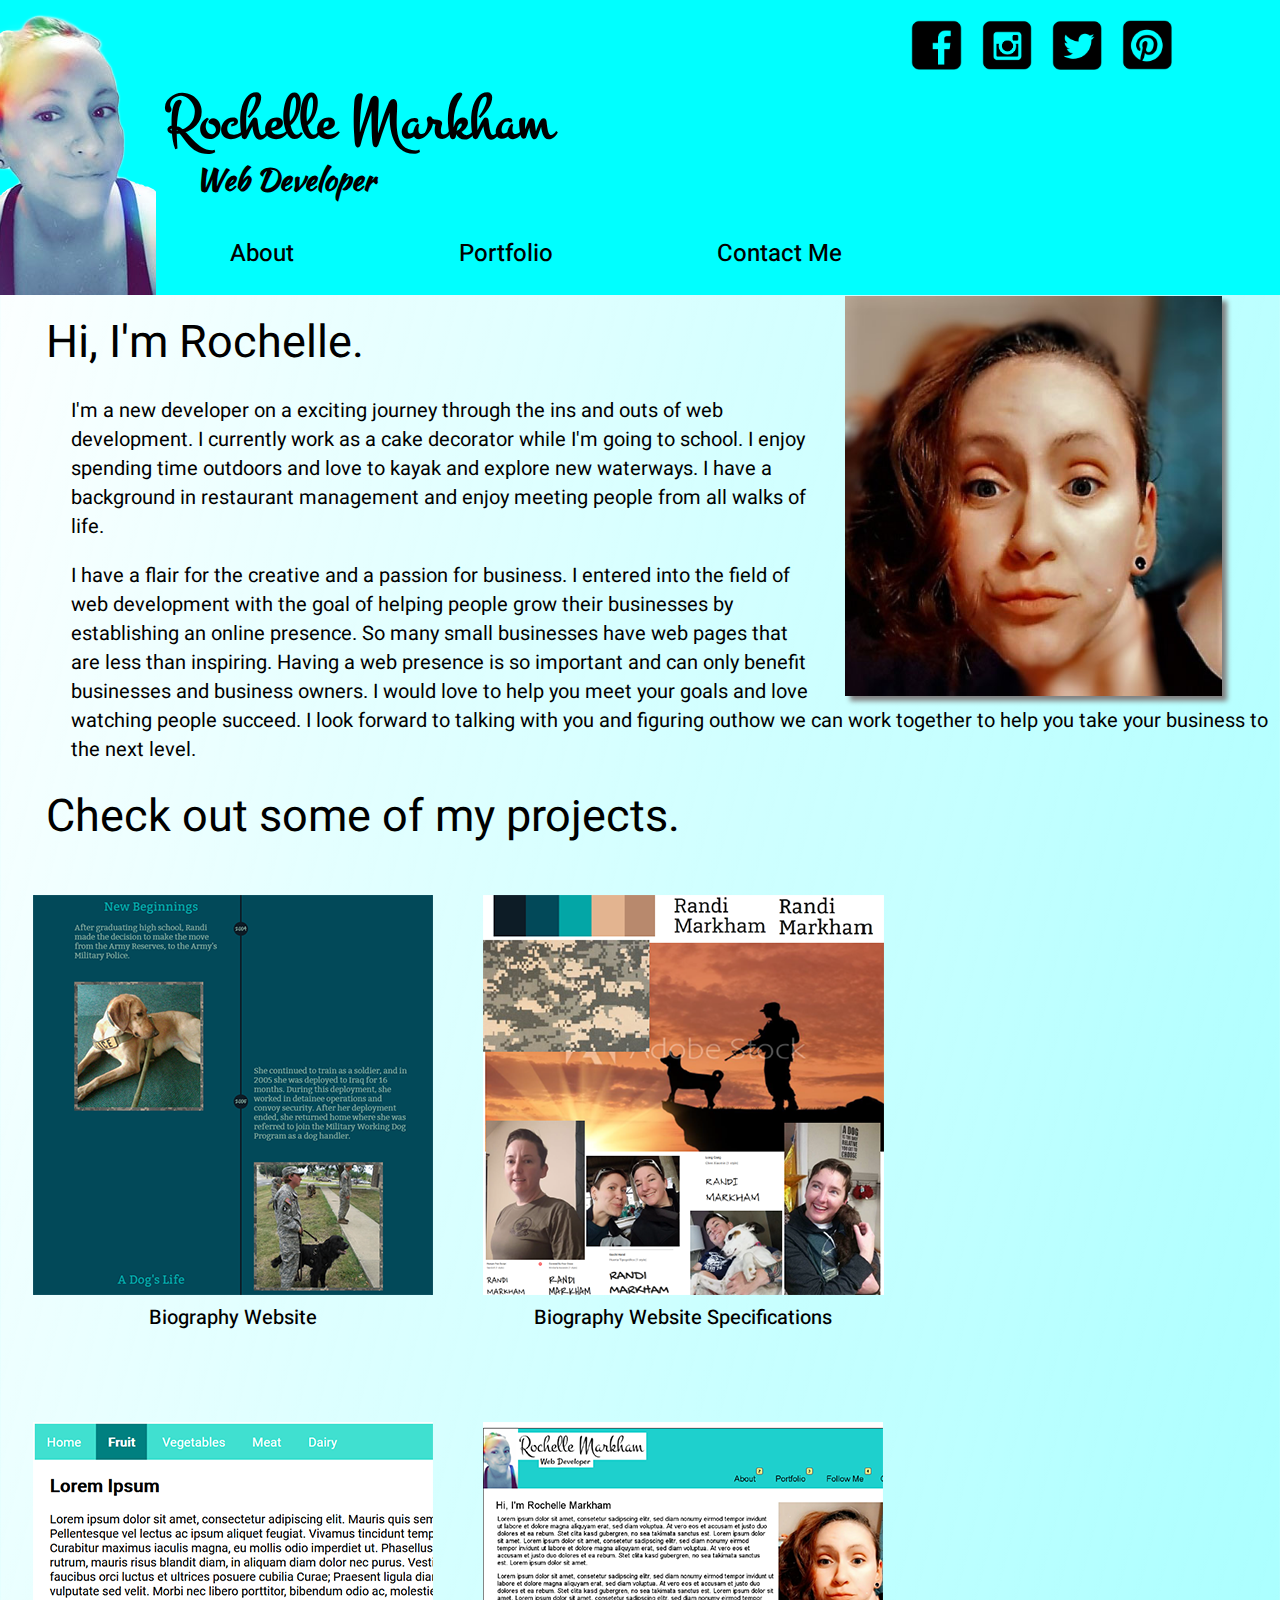
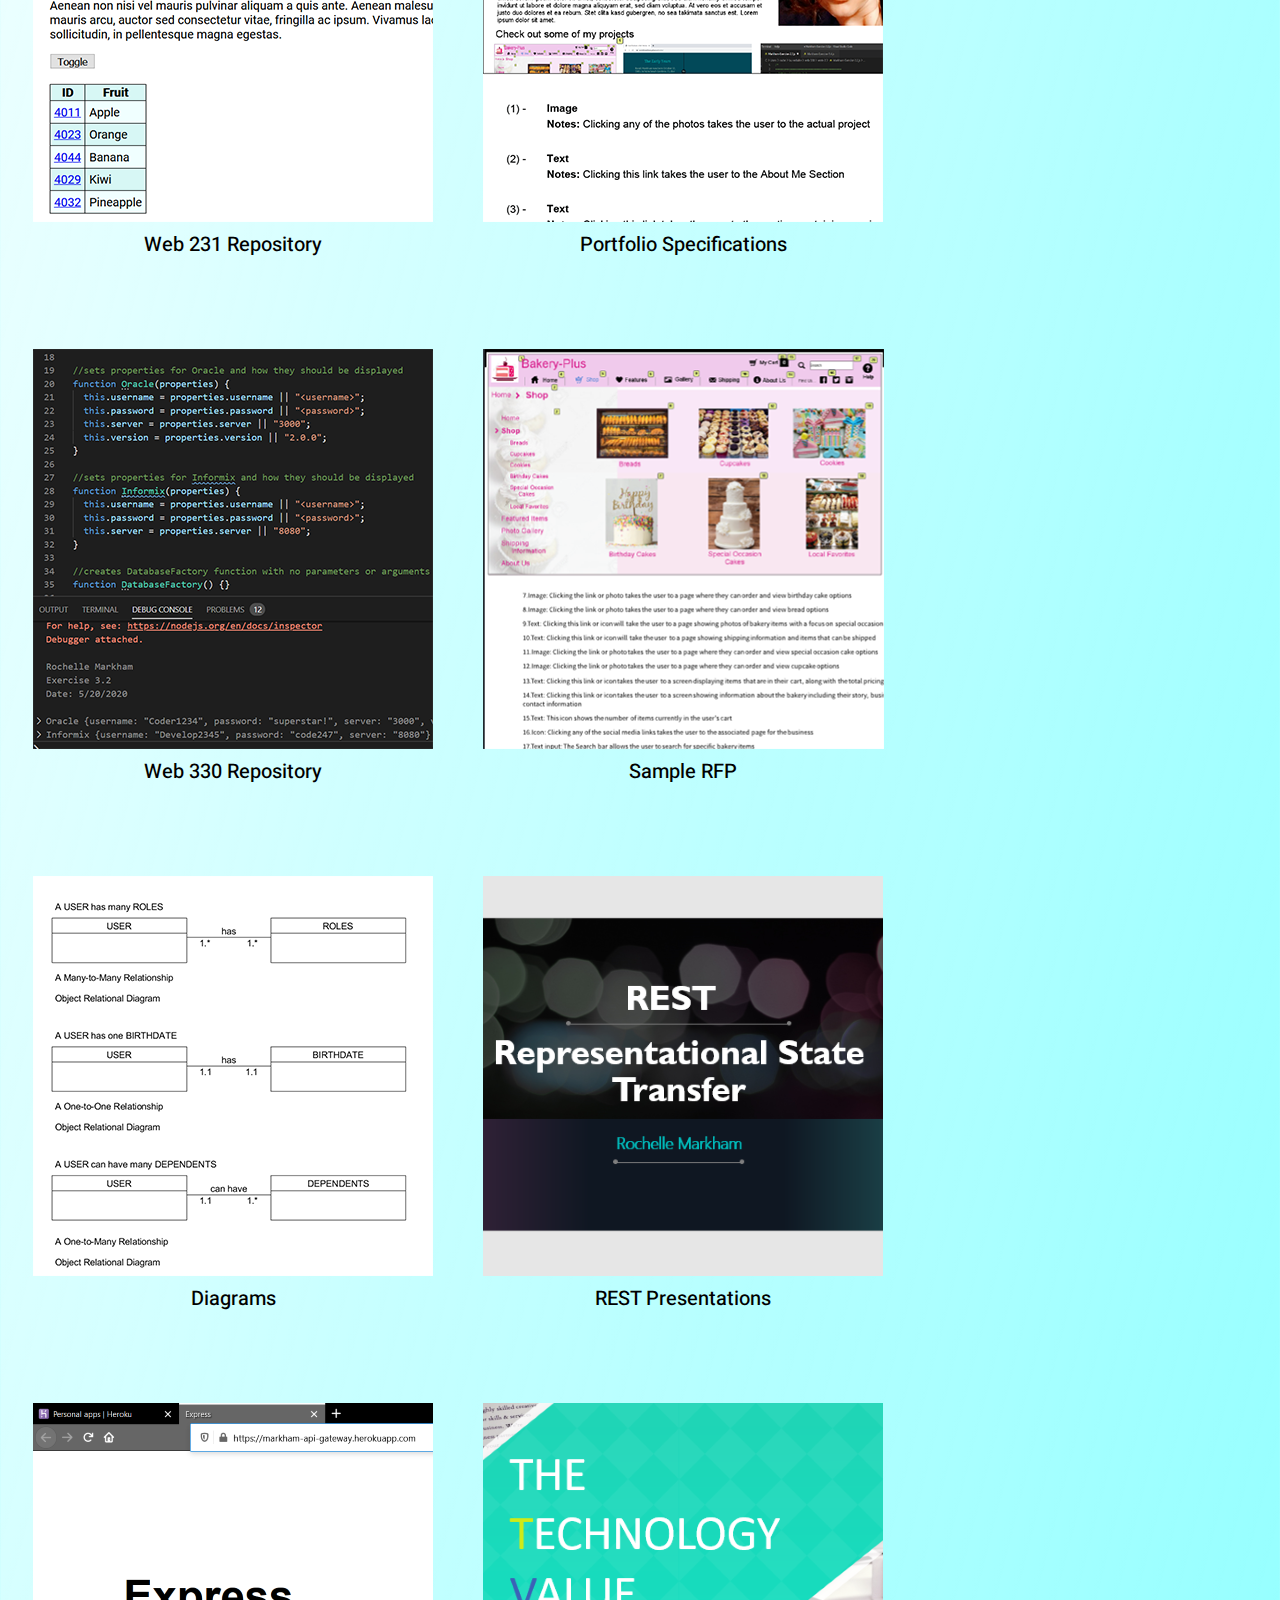
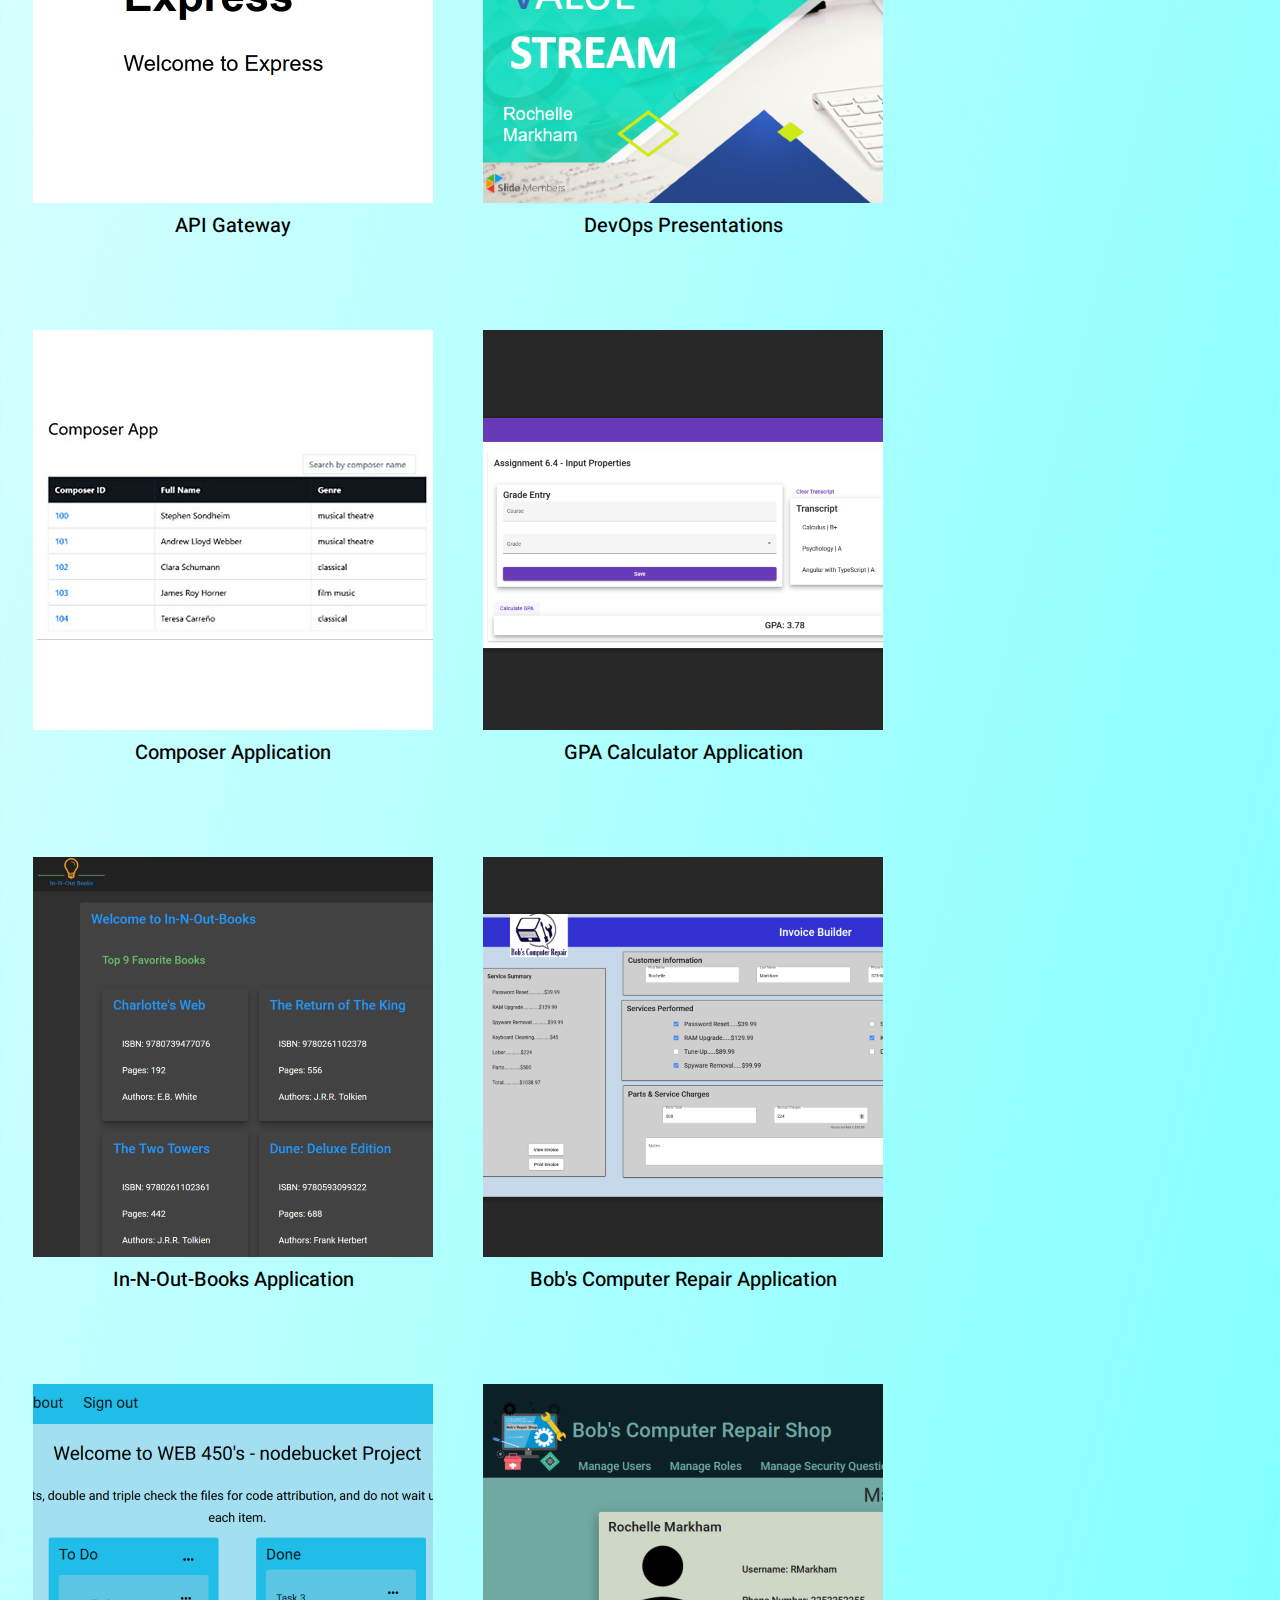
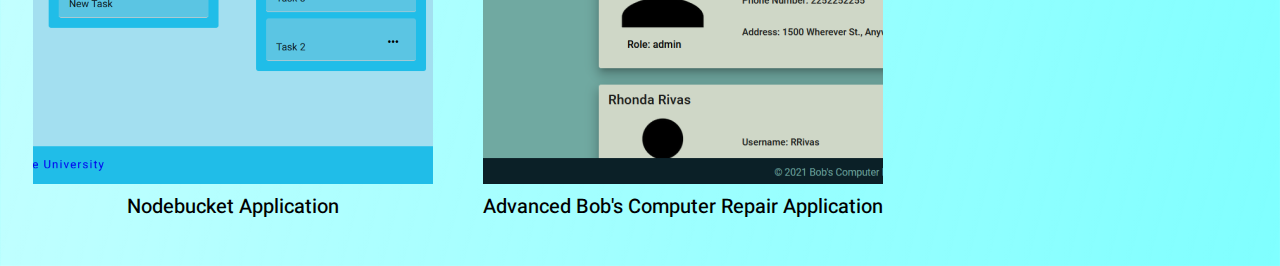
<file: index.html>
<!DOCTYPE html>
<html lang="en">
    <head>
        <meta charset="UTF-8" />
        <!--Browser Tab title-->
        <title>Rochelle Markham: Web Developer</title>
        <link href="style.css" type="text/css" rel=stylesheet />
        <!--Google fonts links-->
        <link href="https://fonts.googleapis.com/css2?family=Montez&display=swap" rel="stylesheet">
        <link href="https://fonts.googleapis.com/css2?family=Kaushan+Script&display=swap" rel="stylesheet">
        <link href="https://fonts.googleapis.com/css2?family=Heebo:wght@300;400;500;700&display=swap" rel="stylesheet">
    </head>
    <body>
        <!--Social media photo links-->
        <div id = "header">
            <div id="social">
                <a href="https://www.pinterest.com/rllp68/boards/">
                    <img id="pinterest" src="images/pinterest.png">
                </a>
                <a href="https://twitter.com/Rllp68/">
                    <img id="twitter" src="images/twitter.png">
                </a>
                <a href="https://www.instagram.com/rochellemarkham/">
                    <img id="instagram" src="images/instagram.png">
                </a>
                <a href="https://www.facebook.com/rochelle.freeman/">
                    <img id="facebook" src="images/facebook.png">
                </a>
            </div>
            <!--header image-->
            <img id="headerImg" src="images/site.png" alt="Picture of Rochelle smiling"> 
            <!--Header text-->
            <h1>Rochelle Markham</h1>
            <h2>Web Developer</h2>     
            <!--Navigation links-->   
            <nav>
                <ul>
                    <li><a id="aboutMain" class="nav" href="#about">About</a></li>
                    <li><a class="nav" href="#portfolio">Portfolio</a></li>
                    <li><a class="nav" href="mailto:rochelle.markham@gmail.com">Contact Me</a></li>
                </ul>
            </nav>
        </div>
        <h3 id="about">Hi, I'm Rochelle.</h3>
        <p class="about">        
            <img id="headshot" src="images/headshot.jpg" alt="Picture of Rochelle">
            I'm a new developer on a exciting journey through the ins and outs of web development. I currently work as a cake decorator while I'm going to school. I enjoy spending time outdoors and love to kayak and explore new waterways. I have a background in restaurant management and enjoy meeting people from all walks of life. 
        </p>
        <p class="about">    
            I have a flair for the creative and a passion for business. I entered into the field of web development with the goal of helping people grow their businesses by establishing an online presence. So many small businesses have web pages that are less than inspiring. Having a web presence is so important and can only benefit businesses and business owners. I would love to help you meet your goals and love watching people succeed. I look forward to talking with you and figuring outhow we can work together to help you take your business to the next level.
        </p>        
        <h3 id="portfolio">Check out some of my projects.</h3>
        <!--Gallery links-->
        <div class = "gallery">
            <!--links open in new window-->   
            <a href="https://rochellemarkham.github.io/bioSite/" target="_blank">
                <figure>
                    <p><img id="Bio" src="images/Bio2.png" alt="Randi Markham bioSite link">
                    <!--Photo/link captions-->
                    <figurecaption>Biography Website</figurecaption>
                </figure>    
            </a>
        </div>
        <div class="gallery">
            <a href="https://github.com/RochelleMarkham/bioSite/blob/master/Markham_BioSite.pdf" target="_blank">
                <figure>
                    <p><img id="BioSpec" src="images/BioSpec.png" alt="Randi Markham bioSite prototype">
                    <figurecaption>Biography Website Specifications</figurecaption>
                </figure>
            </a>
        </div>    
        <div class="gallery">
            <a href="https://github.com/RochelleMarkham/web-231" target="_blank">
                <figure>
                    <p><img id="Web231" src="images/Web231.png" alt="Web 231 program with table and links">
                    <figurecaption>Web 231 Repository</figurecaption>
                </figure>
            </a>
        </div>
        <div class="gallery">
            <a href="https://github.com/RochelleMarkham/RochelleMarkham.github.io/blob/master/Portfolio-specification.pdf" target="_blank">
                <figure>
                    <p><img id="PortSpec" src="images/PortfolioSpec.png" alt="Prototype for this website">
                    <figurecaption>Portfolio Specifications</figurecaption>
                </figure>
            </a>
        </div>
        <div class="gallery">  
            <a href="https://github.com/RochelleMarkham/web-330" target="_blank">
                <figure>
                    <p><img id="Web330" src="images/Web330.png" alt="Web 330 program code in VS Code">
                    <figurecaption>Web 330 Repository</figurecaption>
                </figure>
            </a> 
        </div>
        <div class="gallery">
            <a href="https://github.com/RochelleMarkham/RochelleMarkham.github.io/blob/master/Markham-Capstone-Project.pdf" target="_blank">
                <figure>
                    <p><img id="Capstone" src="images/SampleRFP.png" alt="Wireframe from Capstone Project of Bakery Website">
                <figurecaption>Sample RFP</figurecaption>
                </figure>
            </a>
        </div>
        <div class="gallery">
            <a href="./web-335/Markham-diagrams.html">
                <figure>
                    <p><img src="images/diagram-cover.png" alt="Object Relational Diagram">
                <figurecaption>Diagrams</figurecaption>
                </figure>
            </a>
        </div>
        <div class="gallery">
            <a href="./web-420/Markham-rest.html">
                <figure>
                    <p><img id="REST Presentations" src="images/Presentation.png" alt="Screenshot of REST presentation">
                    <figurecaption>REST Presentations</figurecaption>
                    </p>
                </figure>
            </a>
        </div>
        <div class="gallery">
            <a href="https://markham-api-gateway.herokuapp.com/" target="_blank">
                <figure>
                    <p><img id="Api-Gateway" src="images/api-gateway.png" alt="Screenshot of API gateway application">
                    <figurecaption>API Gateway</figurecaption>
                    </p>
                </figure>
            </a>
        </div>
        <div class="gallery">
            <a href="./web-430/Markham-devops.html">
                <figure>
                    <p><img id="DevOps Presentations" src="images/Pres9.png" alt="Screenshot of DevOps presentation">
                    <figurecaption>DevOps Presentations</figurecaption>
                    </p>
                </figure>
            </a>
        </div>
        <div class="gallery">
            <a href="https://rochellemarkham.github.io/enterprise-composer-app/" target="_blank">
                <figure>
                    <p><img id="Composer App" src="images/ComposerApp.jpg" alt="Screenshot of Composer Application">
                    <figurecaption>Composer Application</figurecaption>
                    </p>
                </figure>
            </a>
        </div>
        <div class="gallery">
            <a href="https://rochellemarkham.github.io/gpa-calculator-app/" target="_blank">
                <figure>
                    <p><img id="GPA Calculator App" src="images/GPACalculatorApp.png" alt="Screenshot of GPA Calculator Application">
                    <figurecaption>GPA Calculator Application</figurecaption>
                    </p>
                </figure>
            </a>
        </div>
        <div class="gallery">
            <a href="https://rochellemarkham.github.io/in-n-out-books/" target="_blank">
                <figure>
                    <p><img src="images/InNOutBooksApp.png" alt="Screenshot of In-N-Out-Books Application">
                    <figurecaption>In-N-Out-Books Application</figurecaption>
                    </p>
                </figure>
            </a>
        </div>
        <div class="gallery">
            <a href="https://rochellemarkham.github.io/bobs-computer-repair/" target="_blank">
                <figure>
                    <p><img src="images/BobsComputer.png" alt="Screenshot of Bob's Computer Repair Application">
                    <figurecaption>Bob's Computer Repair Application</figurecaption>
                    </p>
                </figure>
            </a>
        </div>
        <div class="gallery">
            <a href="https://markham-nodebucket.herokuapp.com/#/" target="_blank">
                <figure>
                    <p><img src="images/Nodebucket.png" alt="Screenshot of Nodebucket Application">
                    <figurecaption>Nodebucket Application</figurecaption>
                    </p>
                </figure>
            </a>
        </div>
        <div class="gallery">
            <a href="http://bob-computer-repair-shop.herokuapp.com/#/" target="_blank">
                <figure>
                    <p><img src="images/BCRS.png" alt="Screenshot of Bob's Computer Repair Application">
                    <figurecaption>Advanced Bob's Computer Repair Application</figurecaption>
                    </p>
                </figure>
            </a>
        </div>
<!---  Future use: Contact Me form 
        <h3>Let's Chat!</h3>       
        <form action="mailto:rochellemarkham@gmail.com" method="post">
            <fieldset>
                <label>Name:</label>
                <input type="text"><br>
                <label>E-mail:</label>
                <input type="email"><br>
                <label>Message:</label>
                <input type = "text" size="100"><br>
                <input type="submit" value="Send Message">
            </fieldset>
        </form>     --->
    </body>
</html>
</file>
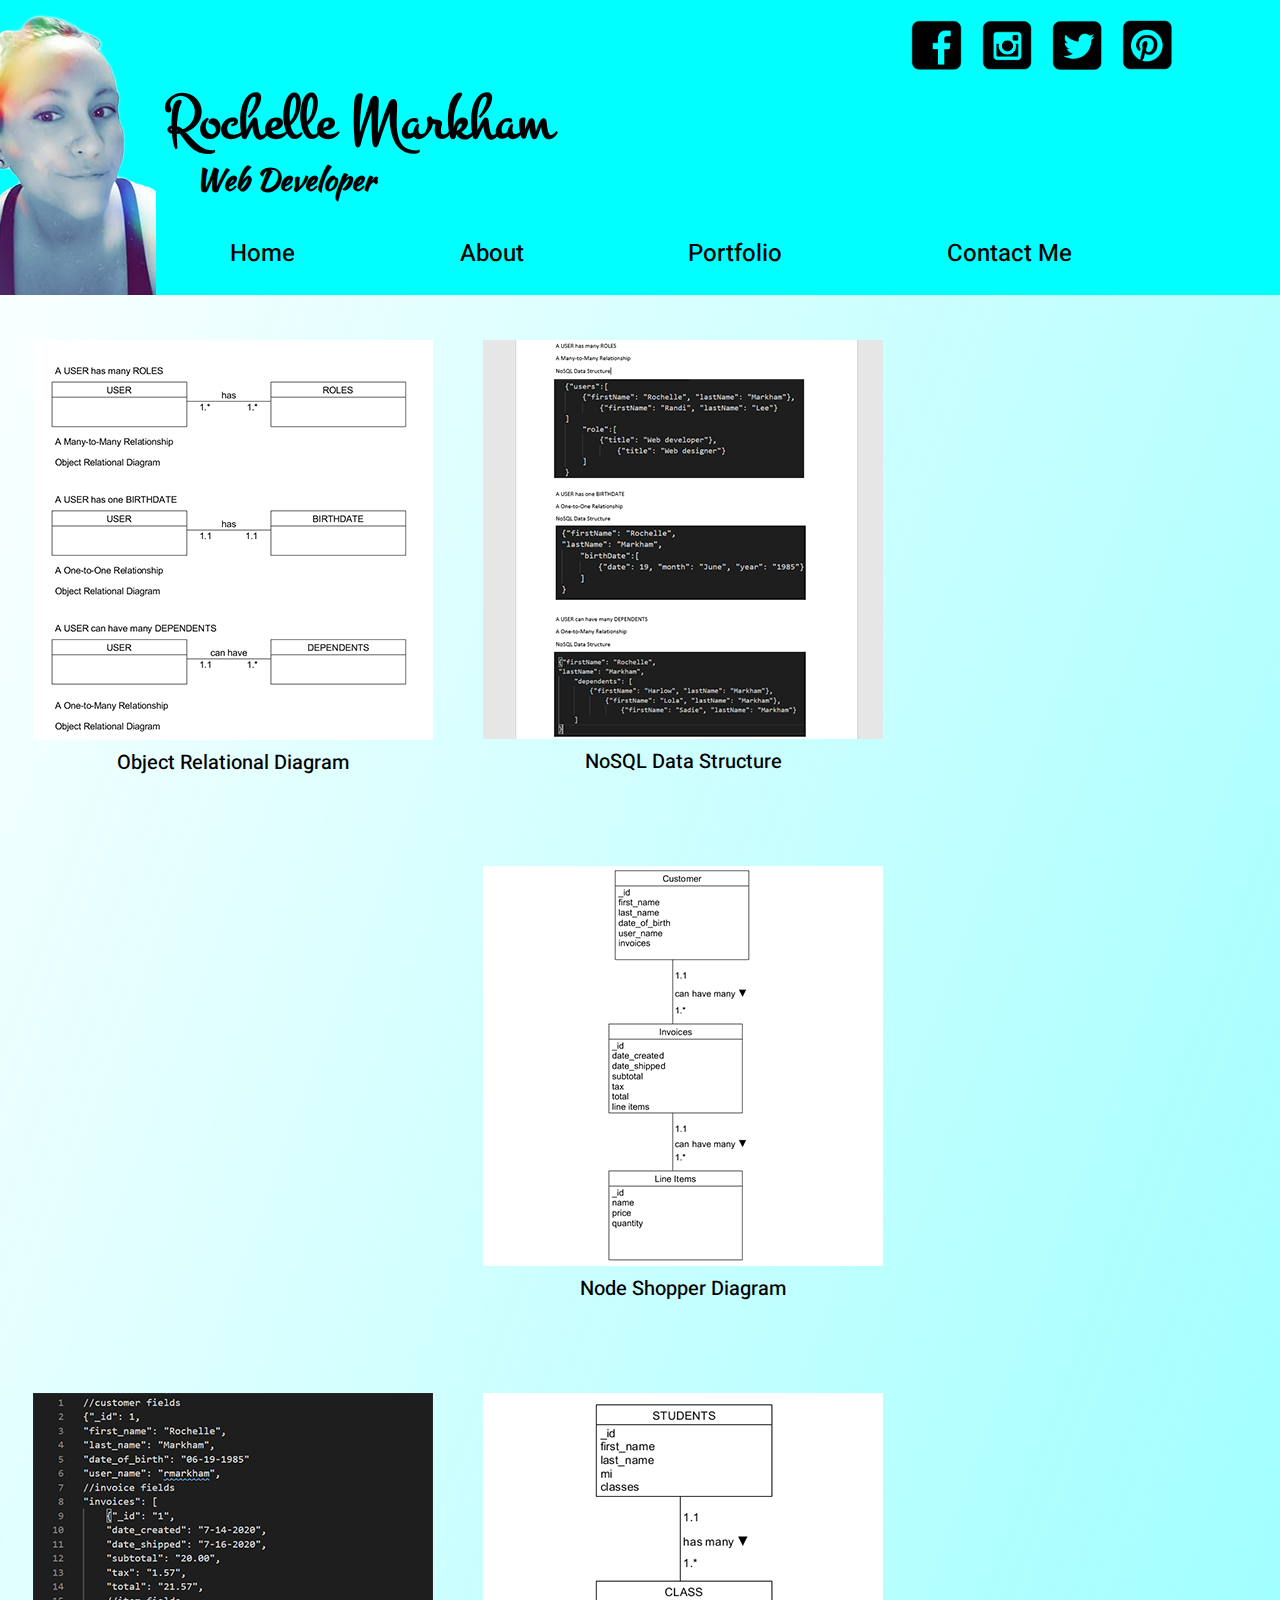
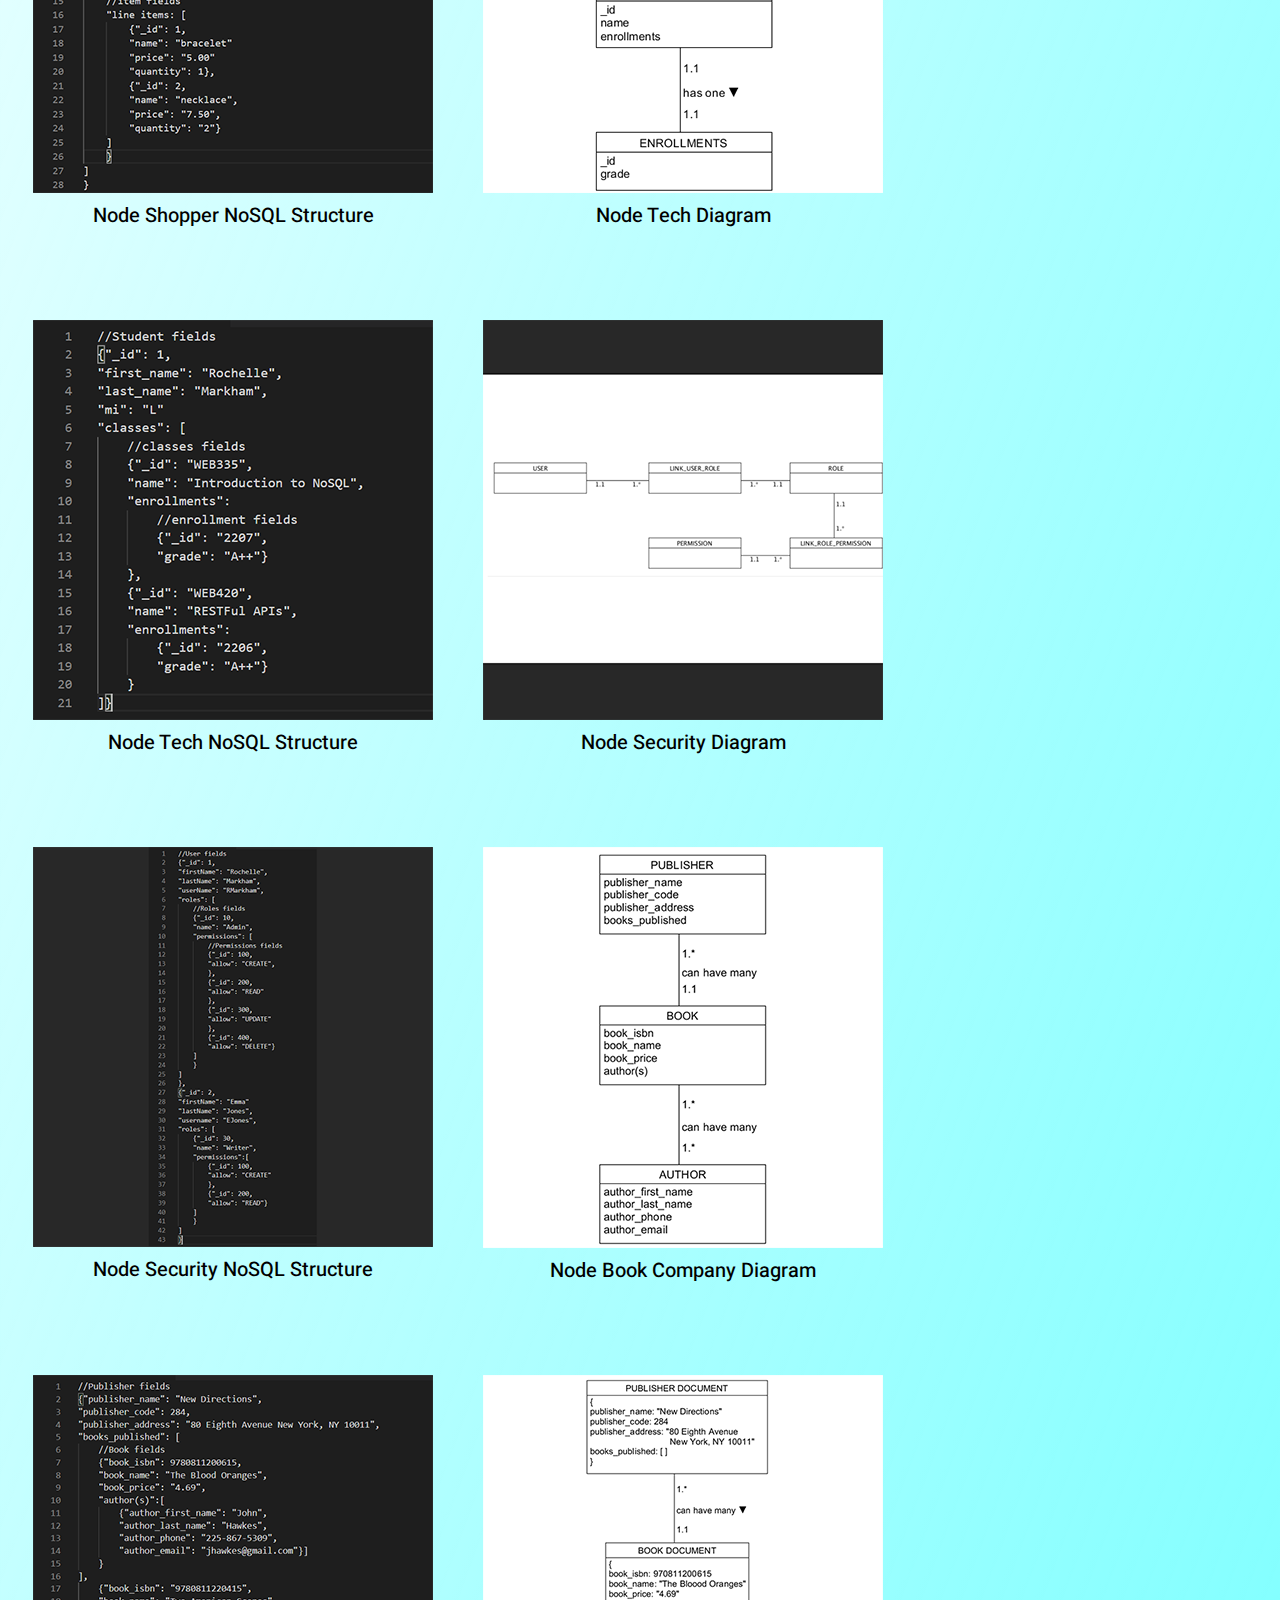
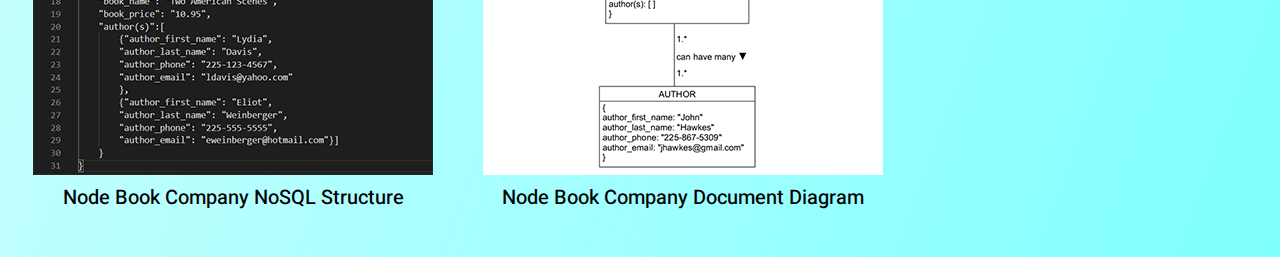
<file: web-335/Markham-diagrams.html>
<!DOCTYPE html>
<html lang="en">
    <head>
        <meta charset="UTF-8" />
        <!--Browser Tab title-->
        <title>Rochelle Markham: Web Developer</title>
        <link href="../style.css" type="text/css" rel=stylesheet />
        <!--Google fonts links-->
        <link href="https://fonts.googleapis.com/css2?family=Montez&display=swap" rel="stylesheet">
        <link href="https://fonts.googleapis.com/css2?family=Kaushan+Script&display=swap" rel="stylesheet">
        <link href="https://fonts.googleapis.com/css2?family=Heebo:wght@300;400;500;700&display=swap" rel="stylesheet">
    </head>
    <body>
        <!--Social media photo links-->
        <div id = "header">
            <div id="social">
                <a href="https://www.pinterest.com/rllp68/boards/">
                    <img id="pinterest" src="../images/pinterest.png">
                </a>
                <a href="https://twitter.com/Rllp68/">
                    <img id="twitter" src="../images/twitter.png">
                </a>
                <a href="https://www.instagram.com/rochellemarkham/">
                    <img id="instagram" src="../images/instagram.png">
                </a>
                <a href="https://www.facebook.com/rochelle.freeman/">
                    <img id="facebook" src="../images/facebook.png">
                </a>
            </div>
            <!--header image-->
            <img id="headerImg" src="../images/site.png" alt="Picture of Rochelle smiling"> 
            <!--Header text-->
            <h1>Rochelle Markham</h1>
            <h2>Web Developer</h2>     
            <!--Navigation links-->   
            <nav>
                <ul>
                    <li><a id="home" class="nav" href="../index.html">Home</a></li>
                    <li><a id="about" class="nav" href="../index.html#about">About</a></li>
                    <li><a class="nav" href="../index.html#portfolio">Portfolio</a></li>
                    <li><a class="nav" href="mailto:rochelle.markham@gmail.com">Contact Me</a></li>
                </ul>
            </nav>
        </div>
        <!--images on this page use only odd numbers for naming purposes. IMPORTANT!-->
        <!--image1-->
        <a href="#Modal1">
            <div class="gallery">
                <figure>
                    <p><img src="../images/ORD-Relationships-Preview.png" alt="Object Relational Diagram">
                    <figurecaption>Object Relational Diagram</figurecaption>
                </figure>
            </div>
        </a>
        <div id="Modal1" class="modal">
        	<div>
		        <a href="#close" class="close">X</a>
		        <h4>Object Relational Diagram</h4>
        		<img src="../no-sql-data-diagrams/ORD-Relationships.png" alt="Object Relational diagram">
	        </div>
        </div>
        <!--image2-->
        <a href="#Modal3">
            <div class="gallery">
                <figure>
                    <p><img src="../images/NoSQL-Relationships-Preview.png" alt="NoSQL data structure diagram">
                    <figurecaption>NoSQL Data Structure</figurecaption>
                </figure>
            </div>
        </a>
        <div id="Modal3" class="modal">
        	<div>
		        <a href="#close" class="close">X</a>
		        <h4>NoSQL Data Structure</h4>
        		<img src="../no-sql-data-diagrams/NoSQL-Relationships.png" alt="NoSQL data structure diagram">
	        </div>
        </div>
        <!--image3-->
        <a href="#Modal5">
            <div class="gallery">
                <figure>
                    <p><img src="../images/NodeShopper-ORD-Preview.png" alt="NodeShopper ORD Diagram">
                    <figurecaption>Node Shopper Diagram</figurecaption>
                </figure>
            </div>
        </a>
        <div id="Modal5" class="modal">
        	<div>
		        <a href="#close" class="close">X</a>
		        <h4>Node Shopper Diagram</h4>
        		<img src="../no-sql-data-diagrams/NodeShopper-ORD.png" alt="NodeShopper ORD diagram">
	        </div>
        </div>
        <!--image4-->
        <a href="#Modal7">
            <div class="gallery">
                <figure>
                    <p><img src="../images/NodeShopper-NoSQL-Preview.png" alt="NoSQL data structure diagram">
                    <figurecaption>Node Shopper NoSQL Structure</figurecaption>
                </figure>
            </div>
        </a>
        <div id="Modal7" class="modal">
        	<div>
		        <a href="#close" class="close">X</a>
		        <h4>Node Shopper NoSQL Structure</h4>
        		<img src="../no-sql-data-diagrams/NodeShopper-NoSQL.png" alt="NoSQL data structure diagram">
	        </div>
        </div>
        <!--image5-->
        <a href="#Modal9">
            <div class="gallery">
                <figure>
                    <p><img src="../images/NodeTech-ORD-Preview.png" alt="NodeTech ORD Preview">
                    <figurecaption>Node Tech Diagram</figurecaption>
                </figure>
            </div>
        </a>
        <div id="Modal9" class="modal">
        	<div>
		        <a href="#close" class="close">X</a>
		        <h4>Node Tech Diagram</h4>
        		<img src="../no-sql-data-diagrams/NodeTech-ORD.png" alt="NodeTech ORD diagram">
	        </div>
        </div>
        <!--image6-->
        <a href="#Modal11">
            <div class="gallery">
                <figure>
                    <p><img src="../images/NodeTech-NoSQL-Preview.png" alt="NoSQL data structure diagram">
                    <figurecaption>Node Tech NoSQL Structure</figurecaption>
                </figure>
            </div>
        </a>
        <div id="Modal11" class="modal">
        	<div>
		        <a href="#close" class="close">X</a>
		        <h4>Node Tech NoSQL Structure</h4>
        		<img src="../no-sql-data-diagrams/NodeTech-NoSQL.png" alt="NoSQL data structure diagram">
	        </div>
        </div>
        <!--image7-->
        <a href="#Modal13">
            <div class="gallery">
                <figure>
                    <p><img src="../images/NodeSecurity-ORD-Preview.png" alt="Node Security ORD diagram">
                    <figurecaption>Node Security Diagram</figurecaption>
                </figure>
            </div>
        </a>
        <div id="Modal13" class="modal">
        	<div>
		        <a href="#close" class="close">X</a>
		        <h4>Node Security Diagram</h4>
        		<img src="../no-sql-data-diagrams/NodeSecurity-ORD.png" alt="Node Security ORD diagram">
	        </div>
        </div>
        <!--image8-->
        <a href="#Modal15">
            <div class="gallery">
                <figure>
                    <p><img src="../images/NodeSecurity-NoSQL-Preview.png" alt="NoSQL data structure diagram">
                    <figurecaption>Node Security NoSQL Structure</figurecaption>
                </figure>
            </div>
        </a>
        <div id="Modal15" class="modal">
        	<div>
		        <a href="#close" class="close">X</a>
		        <h4>Node Security NoSQL Structure</h4>
        		<img src="../no-sql-data-diagrams/NodeSecurity-NoSQL.png" alt="NoSQL data structure diagram">
	        </div>
        </div>
        <!--image9-->
        <a href="#Modal17">
            <div class="gallery">
                <figure>
                    <p><img src="../images/NodeBookCo-ORD-Preview.png" alt="Node Book Company Diagram">
                    <figurecaption>Node Book Company Diagram</figurecaption>
                </figure>
            </div>
        </a>
        <div id="Modal17" class="modal">
        	<div>
		        <a href="#close" class="close">X</a>
		        <h4>Node Book Company Diagram</h4>
        		<img src="../no-sql-data-diagrams/NodeBookCo-ORD.png" alt="Node Book Company diagram">
	        </div>
        </div>
        <!--image10-->
        <a href="#Modal19">
            <div class="gallery">
                <figure>
                    <p><img src="../images/NodeBookCo-NoSQL-Preview.png" alt="NoSQL data structure diagram">
                    <figurecaption>Node Book Company NoSQL Structure</figurecaption>
                </figure>
            </div>
        </a>
        <div id="Modal19" class="modal">
        	<div>
		        <a href="#close" class="close">X</a>
		        <h4>Node Book Company NoSQL Structure</h4>
        		<img src="../no-sql-data-diagrams/NodeBookCo-NoSQL.png" alt="NoSQL data structure diagram">
	        </div>
        </div>
        <!--image11-->
        <a href="#Modal21">
            <div class="gallery">
                <figure>
                    <p><img src="../images/NodeBookCo-Document-ORD-Preview.png" alt="Node Book Company Document diagram">
                    <figurecaption>Node Book Company Document Diagram</figurecaption>
                </figure>
            </div>
        </a>
        <div id="Modal21" class="modal">
        	<div>
		        <a href="#close" class="close">X</a>
		        <h4>Node Book Company Document Diagram</h4>
        		<img src="../no-sql-data-diagrams/NodeBookCo-Document-ORD.png" alt="Node Book Company Document diagram">
	        </div>
        </div>
    </body>
</html>
</file>
<file: style.css>
/*Header styling*/
#header{
    background-color: aqua;
    margin-top: -1%;
    margin-left: -1%;
    height: 300px;
    margin-right: -1%;
    position: static;
    min-width: 800px;
}

/*Positioning for Header image*/
#headerImg{
    margin: 0%;
    height: 300px;
    position: static;
    clear: right;
}

/*"Rochelle Markham" header styling*/
h1{
    font-family: 'Montez', cursive;
    display: block;
    clear: right;
    margin-top: -25%;
    margin-left: 12%;
    font-size: 400%;
    margin-left: 170px;
}

/*"Web Developer" header styling*/
h2{
    font-family: 'Kaushan Script', cursive;
    font-size: 30px;
    margin-left: 200px;
    margin-top: -50px;
}

/*Social media link styling*/
#facebook, #pinterest, #instagram, #twitter{
    height: 50px;
    float: right;
    padding: 10px;
    margin-top: 15px;
}

/*social media positioning from the right*/
#pinterest{
    margin-right: 8%;
}

/*social media hover glow*/
#facebook:hover, #pinterest:hover, #instagram:hover, #twitter:hover{
    box-shadow: 3px 3px 3px darkcyan;
}

/*navigation list styling*/
ul{
    list-style-type: none !important;
    font-family: 'Heebo', sans-serif;
    color: black;
    display: inline;
    font-size: 150% ;
}

/*navigation list positioning*/
li{
    float: left;
    margin-left: 12%;
}

/*navigation link styling*/
li a{
    display: inline-block;
    padding-left: 10px;
    text-decoration: none;
    color: black;
    padding-top: 10px;
    font-weight: 500;
}

/*navigation link positioning for rest/diagrams pages*/
#home{
    padding-left: 80px;
}

/*navigation link positioning for first link on index page*/
#aboutMain{
    padding-left: 80px;
}

/*link hover glow*/
a:hover{
    color: white;
    text-shadow: 2px 2px 4px black;
    list-style-type: none;
    font-weight: 500;
}

/*visited links styling*/
a:visited{
    text-decoration: none;
}

/*body background styling*/
body{
    background-image: linear-gradient(to bottom right, white, rgba(0,255,255,.5));
    min-width: 920px;
}

/*Body headings styling*/
h3{
    font-family: 'Heebo', sans-serif;
    margin-left: -7%;
    font-size: 45px; 
    font-weight: 400;
    margin-bottom: 0px;
    margin-top: 15px;
    margin-right: 10%;
    clear: right;
    padding-left: 10%;
    position: static;
    z-index: 1;
}

/*About me section photo styling*/
#headshot{
    height: 400px;
    float: right;
    display: inline;
    margin-top: -100px;
    margin-right: 50px;
    margin-left: 25px;
    box-shadow: 5px 5px 5px grey;
    clear: both;
    position: static;
    z-index: 1
} 

/*paragraph styling*/
p{
    font-family: 'Heebo', sans-serif;
    font-size: 20px;
}

/*about me section paragraph spacing*/
.about{
    margin-left: 5%;
}

/*Gallery image/link styling*/
figure{
    float: left;
    width: 400px;
    position: flex;
    color: black; 
    margin: 25px;
    display: block;
    font-weight: 500;
    text-align: center;
}

#tech{
    float: left;
}

/*Gallery image/link hover styling*/
figure:hover{
    color: white;
    text-shadow: 2px 2px 4px black;
}

/*gallery image shadow/positioning*/
.gallery{
    box-shadow: 5px 5px 5px grey;
}

/*All modal styling/positioning*/
.modal{
	position: fixed;
	font-family: 'Heebo', sans-serif;
	top: 0;
	right: 0;
	bottom: 0;
	left: 0;
	z-index: 10;
	opacity:0;
	pointer-events: none;
    background: rgba(255, 255, 255, .7);
}

/*all modal styling/functionality*/
.modal:target{
	opacity: 1;
	pointer-events: auto;
}

/*modal background styling*/
.modal > div{
    background: rgb(228, 232, 235);
    position: relative;
	margin: 1% auto;
	padding: 5px 10px 5px 10px;
	border-radius: 10px;   
}

/*Diagram modal styling*/
#Modal1 > div {
    width: 550px;
}

#Modal3 > div {
    width: 410px;
}

#Modal5 > div, #Modal7 > div, #Modal9 > div, #Modal11 > div, #Modal17 > div, #Modal19 > div, #Modal21 > div {
    width: 600px;    
}

#Modal13 > div {
    width: 1030px;
}

#Modal15 > div {
    width: 288px;
}

/*Video modal styling*/
#Modal2 > div, #Modal4 > div, #Modal6 > div, #Modal8 > div, #Modal10 > div, #Modal12 > div, #Modal14 > div, #Modal16 > div, #Modal18 > div, #Modal20 > div, #Modal22 > div, #Modal24 > div, #Modal26 > div, #Modal28 > div, #Modal30 > div, #Modal32 > div, #Modal34 > div {
    width: 1000px;
}

/*modal X-close box styling*/
.close {
	background: grey;
	color: white;
	position: absolute;
	right: -12px;
	top: -10px;
	width: 24px;
	text-decoration: none;
    text-align: center;
	font-weight: bold;
	border-radius: 3px;
}
</file>
